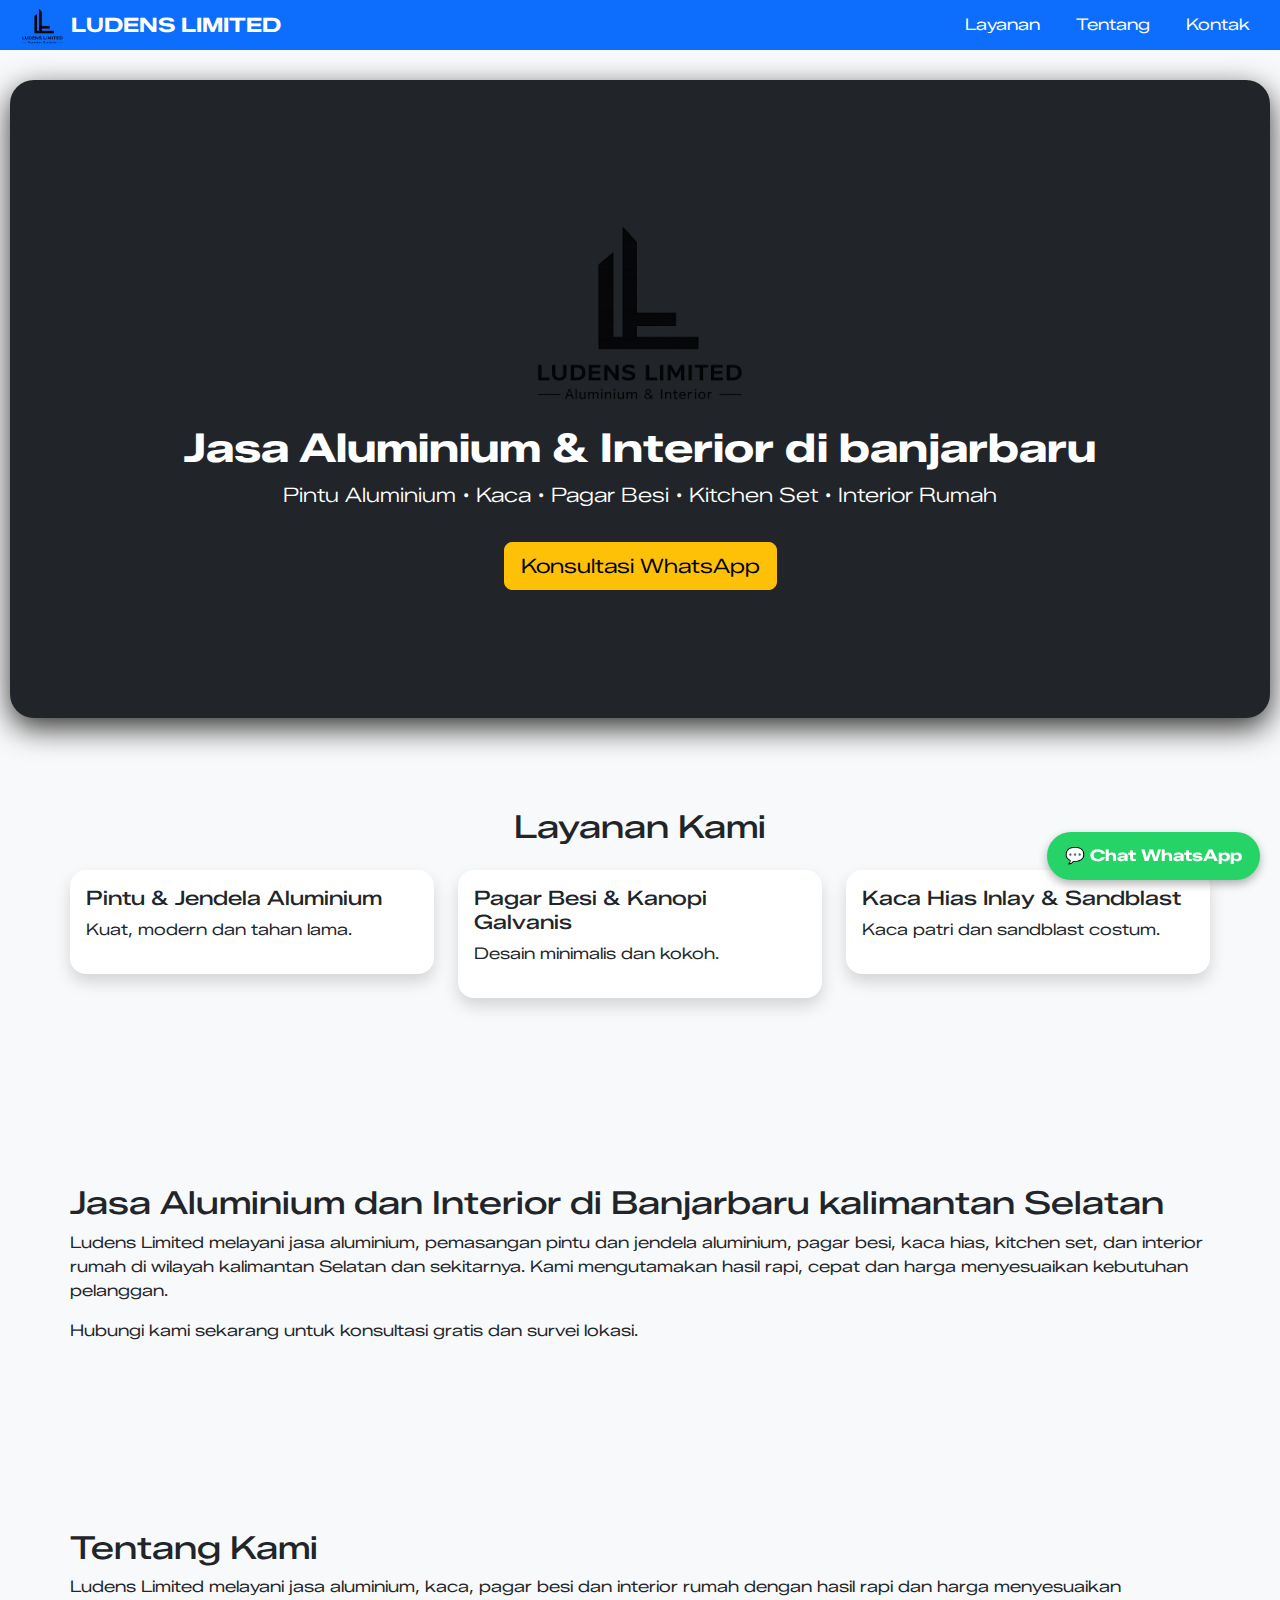
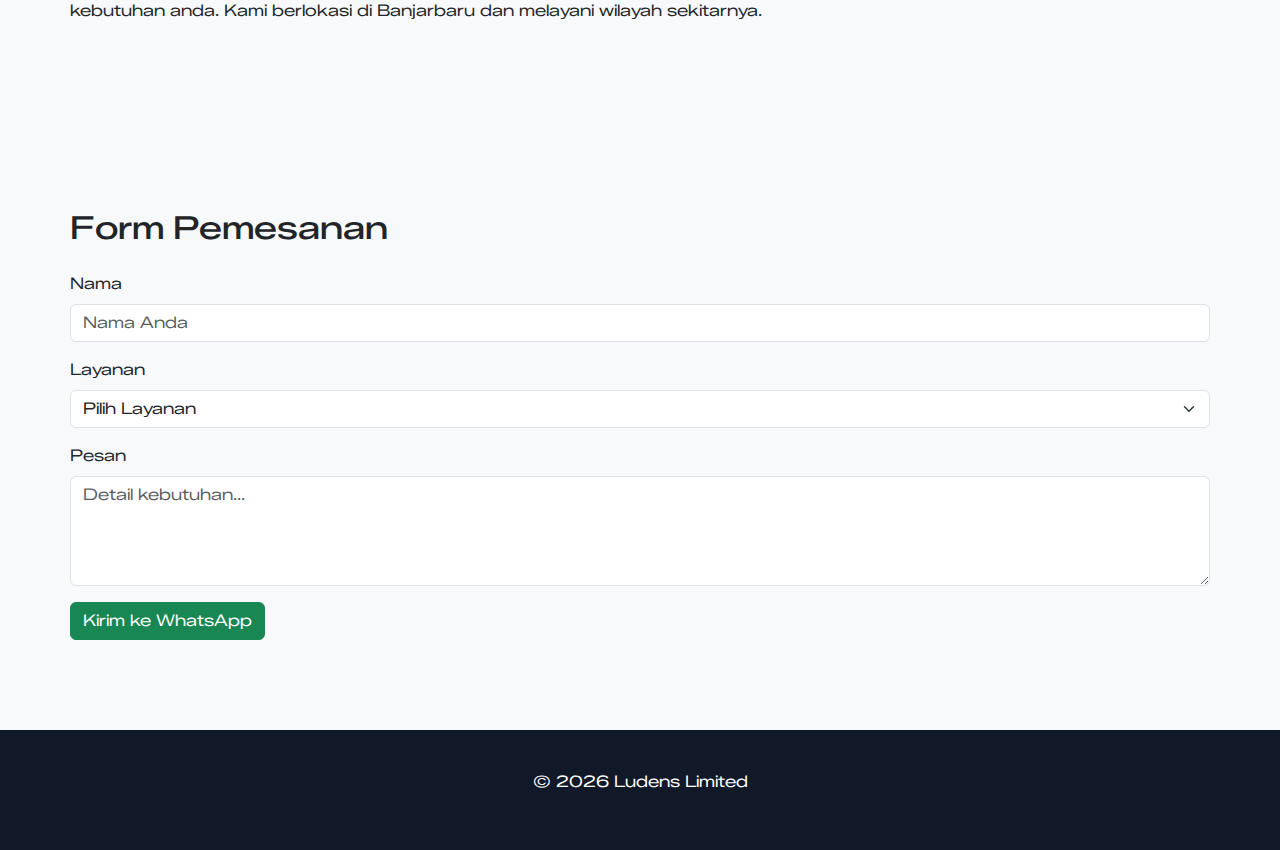
<file: index.html>
<!doctype html>
<html lang="id">
  <head>
    <meta charset="UTF-8" />
    <link
      href="https://cdn.jsdelivr.net/npm/bootstrap@5.3.2/dist/css/bootstrap.min.css"
      rel="stylesheet"
    />
    <!-- Google Fonts preconnect & load -->
    <link rel="preconnect" href="https://fonts.googleapis.com" />
    <link rel="preconnect" href="https://fonts.gstatic.com" crossorigin />
    <link
      href="https://fonts.googleapis.com/css2?family=Zalando+Sans+Expanded:ital,wght@0,200..900;1,200..900&display=swap"
      rel="stylesheet"
    />
    <!-- end Google Fonts -->
    <link rel="stylesheet" href="style.css" />
    <meta name="viewport" content="width=device-width, initial-scale=1.0" />

    <meta
      name="description"
      content="Ludens Limited melayani jasa pintu aluminium, kaca, pagar besi dan interior rumah. Cepat, rapi dan harga menyesuaikan kebutuhan Jasa aluminium, kaca, pagar besi dan interior rumah di Banjarbaru, banajrmasin, batulicin, palangkaraya. Harga terjangkau, pengerjaan cepat dan rapi. Hubungi Ludens Limited sekarang."
    />

    <title>jasa aluminium & interior banjarbaru | ludens limited</title>
    <meta
      name="google-site-verification"
      content="HWPe9YI4wgjNUlJHQ5U1P3xvXv4x0Lk9t_mC0ZAqmYM"
    />
  </head>

  <body>
    <a href="https://wa.me/6283107700746" class="wa-float" target="_blank">
      💬 Chat WhatsApp
    </a>
    <script src="https://cdn.jsdelivr.net/npm/bootstrap@5.3.2/dist/js/bootstrap.bundle.min.js"></script>
    <!-- navbar -->
    <nav class="navbar navbar-expand-lg navbar-dark bg-primary fixed-top">
      <div class="container-fluid">
        <a class="navbar-brand d-flex align-items-center" href="#">
          <img
            src="logo.png"
            alt="Ludens Limited Logo"
            height="40"
            class="me-2"
          />
          LUDENS LIMITED
        </a>

        <button
          class="navbar-toggler"
          type="button"
          data-bs-toggle="collapse"
          data-bs-target="#menu"
        >
          <span class="navbar-toggler-icon"></span>
        </button>

        <div class="collapse navbar-collapse" id="menu">
          <ul class="navbar-nav ms-auto">
            <li class="nav-item">
              <a class="nav-link" href="layanan.html">Layanan</a>
            </li>
            <li class="nav-item">
              <a class="nav-link" href="#tentang">Tentang</a>
            </li>
            <li class="nav-item">
              <a class="nav-link" href="#kontak">Kontak</a>
            </li>
          </ul>
        </div>
      </div>
    </nav>
    <!-- HERO -->
    <section class="hero bg-dark text-white text-center p-5">
      <div class="container section-padding">
        <img
          src="logo.png"
          height="200"
          class="mb-3"
          alt="jasa aluminium banjarbaru"
          alt="Black geometric monogram logo with two tall vertical bars and a horizontal base forming an L shape, centered on a white background; no visible text; conveys a modern, professional, minimalist tone."
        />
        <h1 class="fw-bold">Jasa Aluminium & Interior di banjarbaru</h1>
        <p class="lead">
          Pintu Aluminium • Kaca • Pagar Besi • Kitchen Set • Interior Rumah
        </p>

        <a
          href="https://wa.me/6283107700746"
          class="btn btn-warning btn-lg mt-3"
        >
          Konsultasi WhatsApp
        </a>
      </div>
    </section>

    <!-- LAYANAN -->
    <section id="layanan" class="container section-padding">
      <h2 class="text-center mb-4">Layanan Kami</h2>

      <div class="row">
        <div class="col-md-4 mb-3">
          <div class="card p-3 shadow">
            <h5>Pintu & Jendela Aluminium</h5>
            <p>Kuat, modern dan tahan lama.</p>
          </div>
        </div>

        <div class="col-md-4 mb-3">
          <div class="card p-3 shadow">
            <h5>Pagar Besi & Kanopi Galvanis</h5>
            <p>Desain minimalis dan kokoh.</p>
          </div>
        </div>

        <div class="col-md-4 mb-3">
          <div class="card p-3 shadow">
            <h5>Kaca Hias Inlay & Sandblast</h5>
            <p>Kaca patri dan sandblast costum.</p>
          </div>
        </div>
      </div>
    </section>

    <!-- TENTANG -->
    <section class="container section-padding">
      <h2>Jasa Aluminium dan Interior di Banjarbaru kalimantan Selatan</h2>

      <p>
        Ludens Limited melayani jasa aluminium, pemasangan pintu dan jendela
        aluminium, pagar besi, kaca hias, kitchen set, dan interior rumah di
        wilayah kalimantan Selatan dan sekitarnya. Kami mengutamakan hasil rapi,
        cepat dan harga menyesuaikan kebutuhan pelanggan.
      </p>

      <p>Hubungi kami sekarang untuk konsultasi gratis dan survei lokasi.</p>
    </section>

    <section id="tentang" class="container section-padding">
      <h2>Tentang Kami</h2>
      <p>
        Ludens Limited melayani jasa aluminium, kaca, pagar besi dan interior
        rumah dengan hasil rapi dan harga menyesuaikan kebutuhan anda. Kami
        berlokasi di Banjarbaru dan melayani wilayah sekitarnya.
      </p>
    </section>

    <!-- KONTAK -->
    <section id="kontak" class="container section-padding">
      <h2 class="mb-4">Form Pemesanan</h2>

      <form
        id="orderForm"
        action="https://formspree.io/f/xdadaagv"
        method="POST"
      >
        <div class="mb-3">
          <label class="form-label">Nama</label>
          <input
            name="nama"
            type="text"
            id="nama"
            class="form-control"
            placeholder="Nama Anda"
            required
          />
        </div>

        <div class="mb-3">
          <label class="form-label">Layanan</label>
          <select name="layanan" id="layanan" class="form-select" required>
            <option value="">Pilih Layanan</option>
            <option>Pintu Aluminium</option>
            <option>Pagar Besi</option>
            <option>Kaca Hias</option>
            <option>Kitchen Set</option>
          </select>
        </div>

        <div class="mb-3">
          <label class="form-label">Pesan</label>
          <textarea
            name="pesan"
            id="pesan"
            class="form-control"
            rows="4"
            placeholder="Detail kebutuhan..."
            required
          ></textarea>
        </div>

        <button type="submit" class="btn btn-success">Kirim ke WhatsApp</button>
      </form>

      <script>
        document
          .getElementById("orderForm")
          .addEventListener("submit", function (e) {
            e.preventDefault();

            let nama = document.getElementById("nama").value;
            let layanan = document.getElementById("layanan").value;
            let pesan = document.getElementById("pesan").value;

            this.submit();

            let nomorWA = "6283107700746";

            let url =
              "https://wa.me/" +
              nomorWA +
              "?text=" +
              encodeURIComponent(
                "Halo, saya " +
                  nama +
                  "\nSaya ingin pesan layanan: " +
                  layanan +
                  "\nPesan: " +
                  pesan,
              );

            window.open(url, "_blank");
          });
      </script>
    </section>

    <!-- FOOTER -->
    <footer>
      <p>© 2026 Ludens Limited</p>
    </footer>
  </body>
</html>
</file>
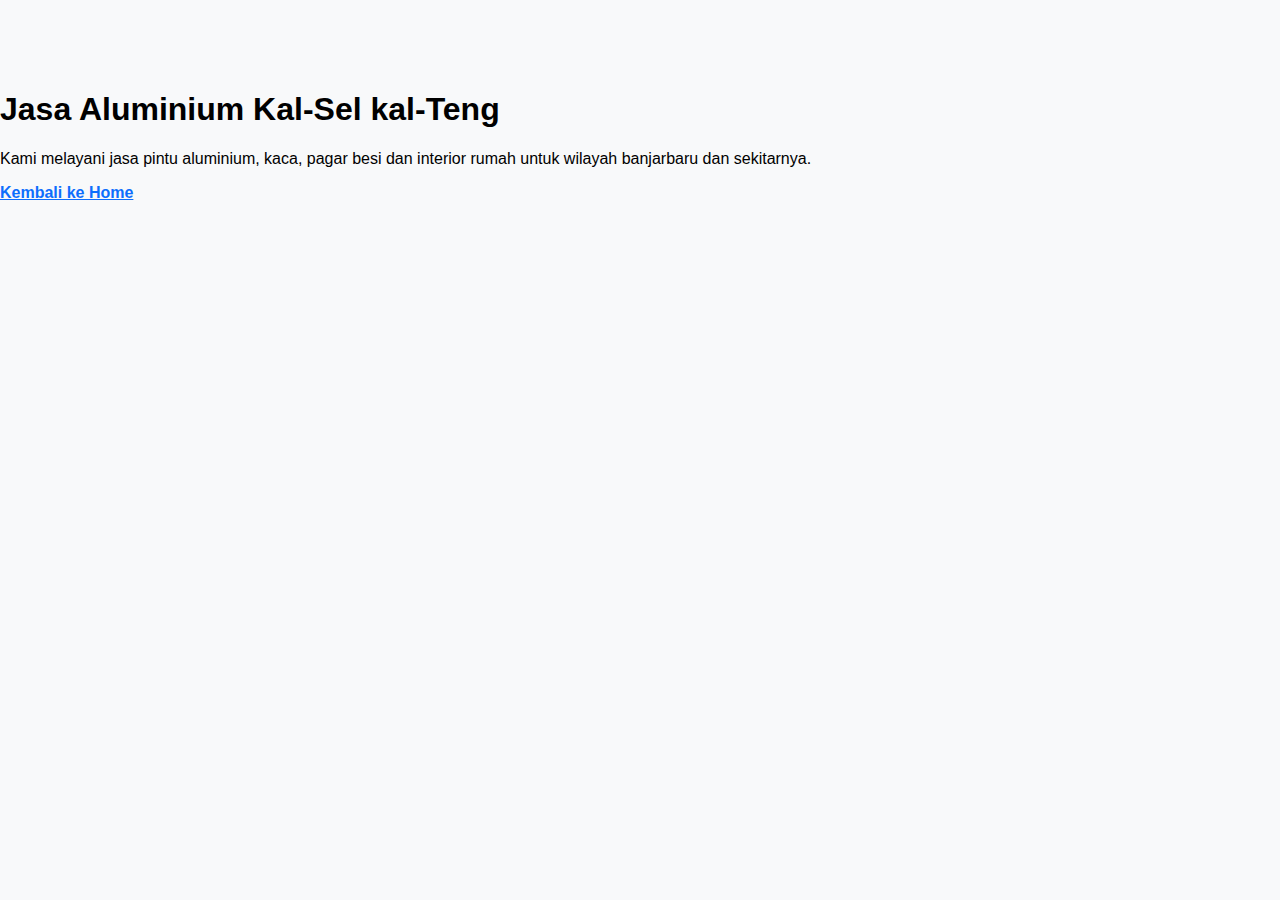
<file: layanan.html>
<!doctype html>
<html>
  <head>
    <title>Jasa Aluminium Makassar | Ludens Limited</title>
    <link rel="stylesheet" href="style.css" />
  </head>
  <body>
    <h1>Jasa Aluminium Kal-Sel kal-Teng</h1>

    <p>
      Kami melayani jasa pintu aluminium, kaca, pagar besi dan interior rumah
      untuk wilayah banjarbaru dan sekitarnya.
    </p>

    <a href="index.html">Kembali ke Home</a>
  </body>
</html>
</file>
<file: style.css>
:root {
  --primary: #0d6efd;
  --dark: #111827;
  --light: #f8f9fa;
}

body {
  margin: 0;
  padding-top: 70px;
  font-family: "Zalando Sans Expanded", Arial, sans-serif;
  background: var(--light);
}

html {
  scroll-behavior: smooth;
}

.zalando-sans-expanded {
  font-family: "Zalando Sans Expanded", sans-serif;
  font-optical-sizing: auto;
  font-weight: 400;
  font-style: normal;
}
.hero {
  border-radius: 24px 24px 24px 24px;
  box-shadow: 0 10px 30px rgba(0, 0, 0, 0.8);
  padding: 80px 0px;
}

.navbar {
  padding-top: 0;
  padding-bottom: 0;
}

.navbar a {
  color: white;
  text-decoration: none;
  margin: 0 10px;
}

.navbar a:hover {
  text-decoration: underline;
}

/* SECTION */

.card {
  border-radius: 16px;
  border: none;
}

.section-padding {
  padding: 80px 0;
  @media (max-width: 320px) {
    .about {
      padding-left: 20px;
      padding-right: 20px;
    }
  }
}

/* FOOTER */
footer {
  background: var(--dark);
  color: white;
  text-align: center;
  padding: 40px 0;
}

a {
  color: #0d6efd;
  font-weight: bold;
}

/* RESPONSIVE MOBILE */

header {
  padding: 15px;
}

header h1 {
  font-size: 22px;
  margin: 10px 0;
}

/* Hide separators on mobile */

section {
  margin: 10px;
  padding: 15px;
}

ul {
  padding-left: 20px;
}

footer {
  margin-top: auto;
}

/* FLOATING WHATSAPP */
.wa-float {
  position: fixed;
  bottom: 20px;
  right: 20px;
  background: #25d366;
  color: white;
  padding: 12px 18px;
  border-radius: 50px;
  text-decoration: none;
  font-weight: bold;
  box-shadow: 0 4px 10px rgba(0, 0, 0, 0.3);
  z-index: 999;
}

.wa-float:hover {
  background: #1ebe5d;
}

@media (max-width: 768px) {
  .container {
    padding-left: 20px;
    padding-right: 20px;
  }
}
</file>
